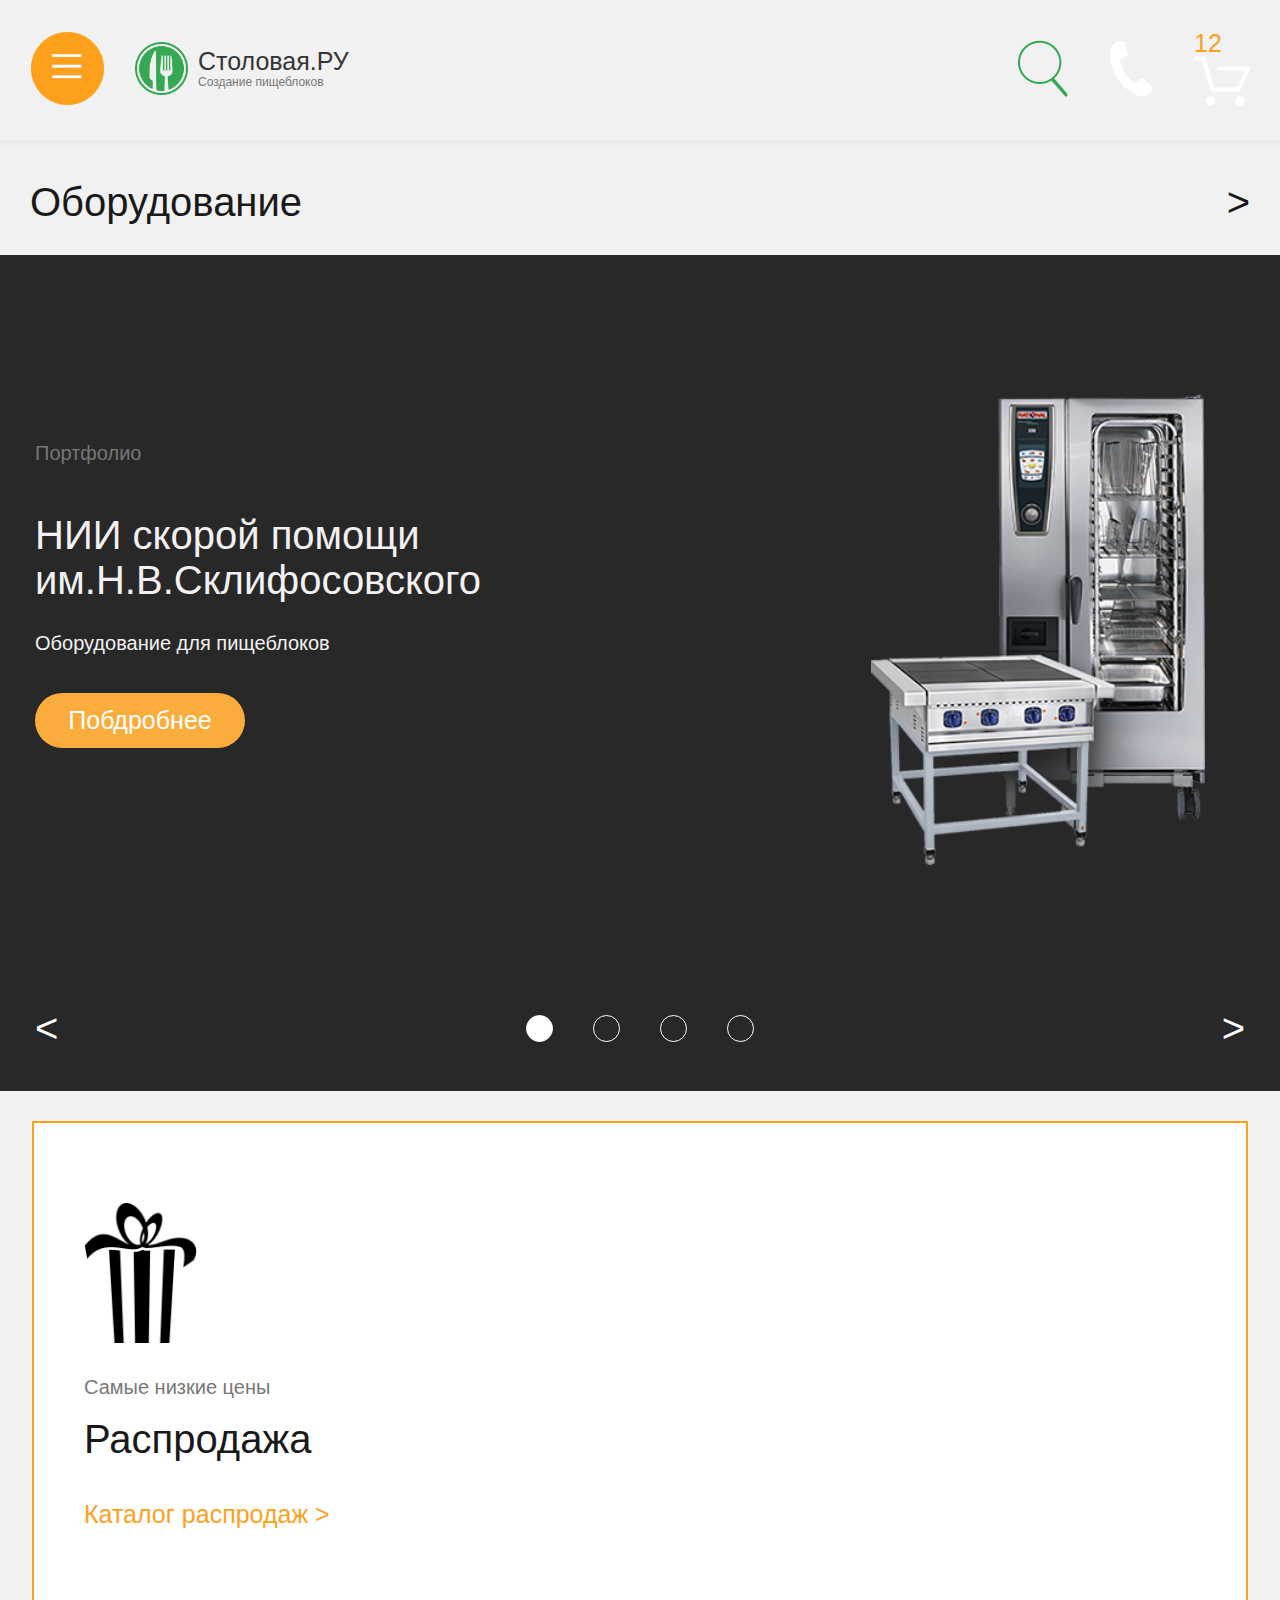
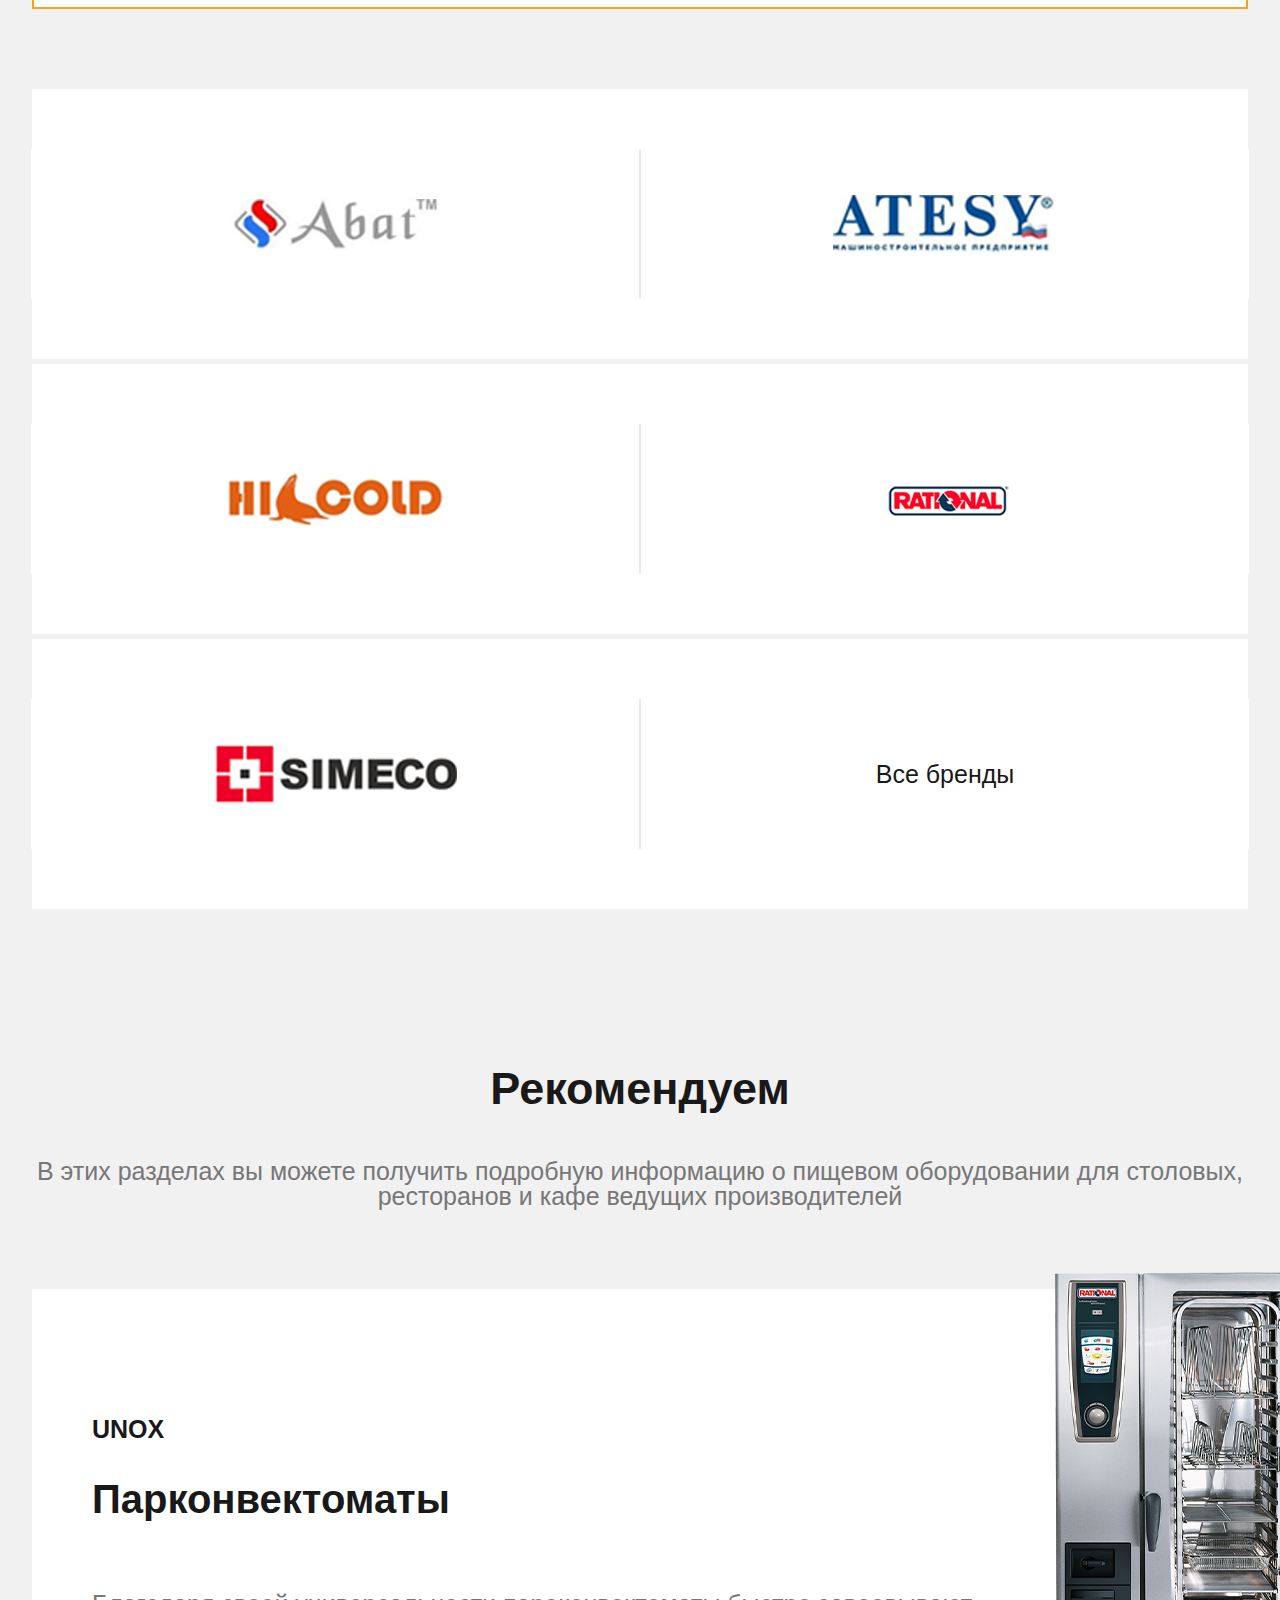
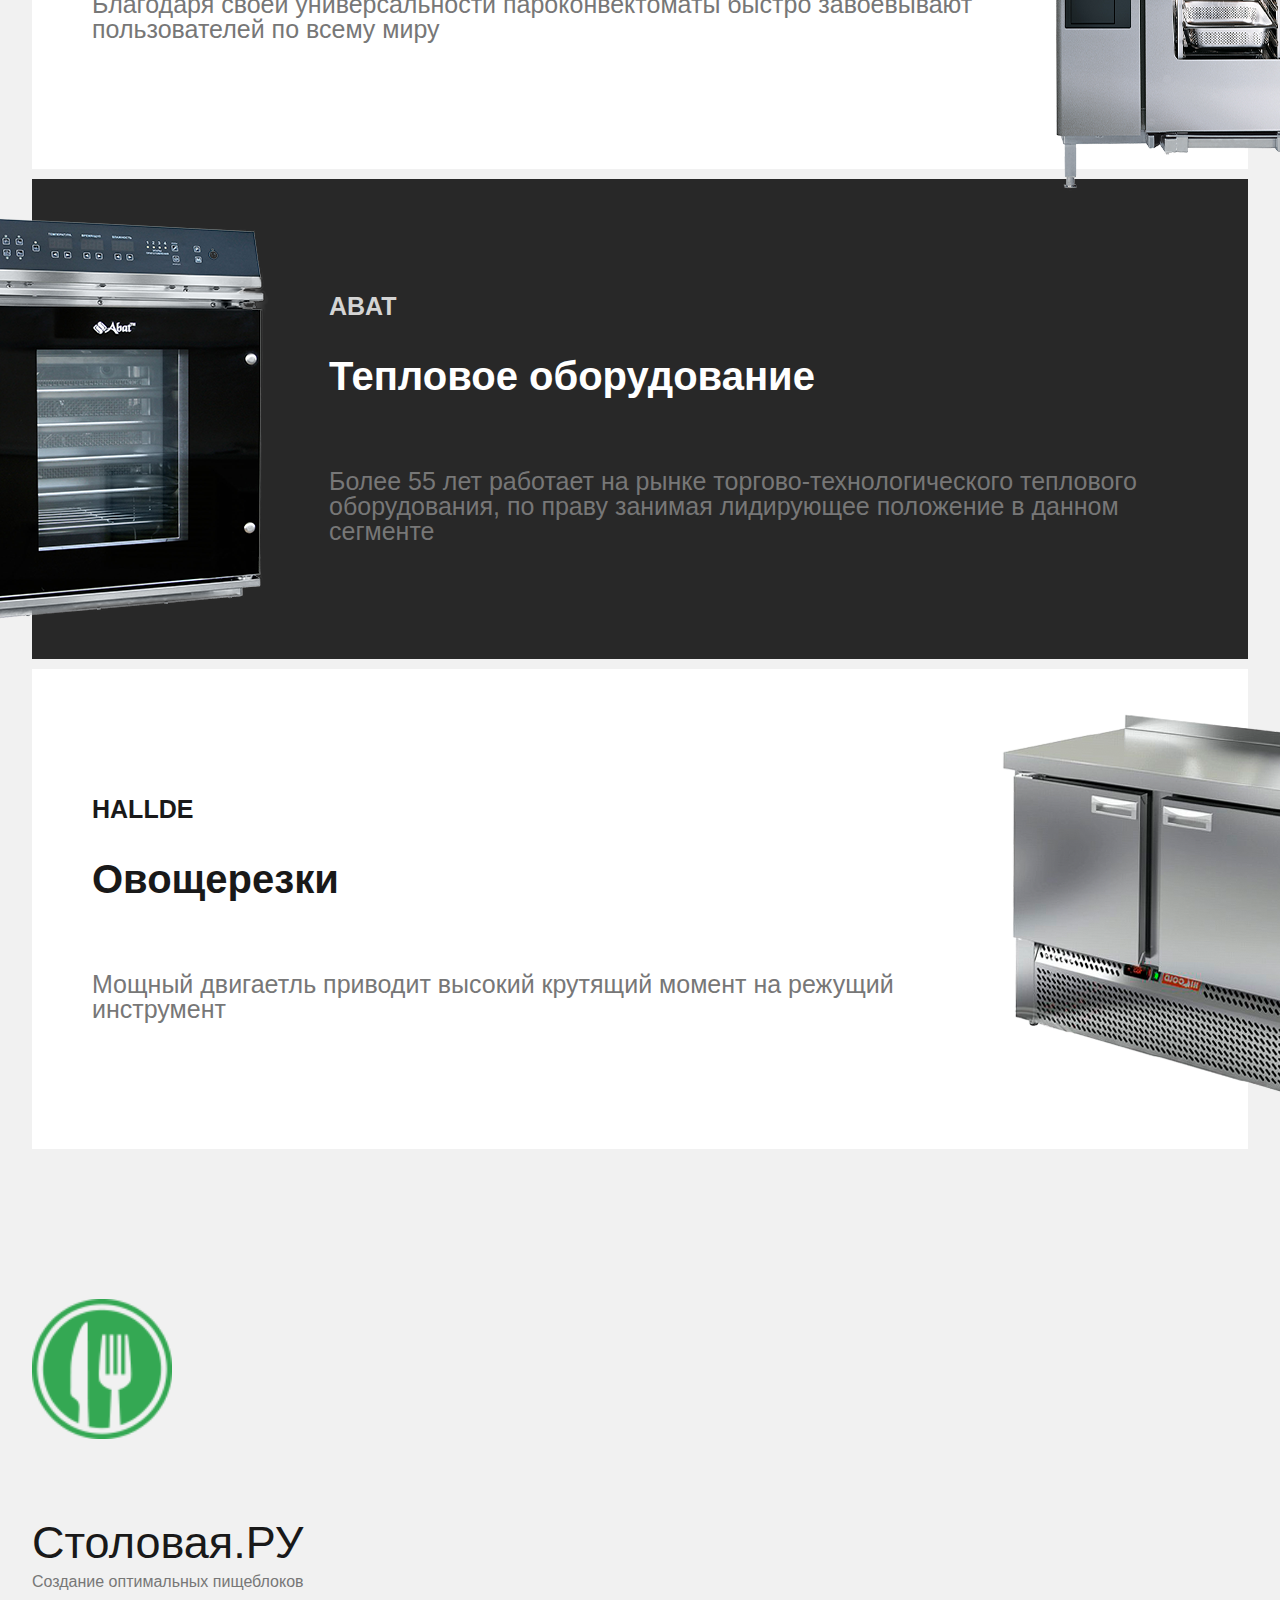
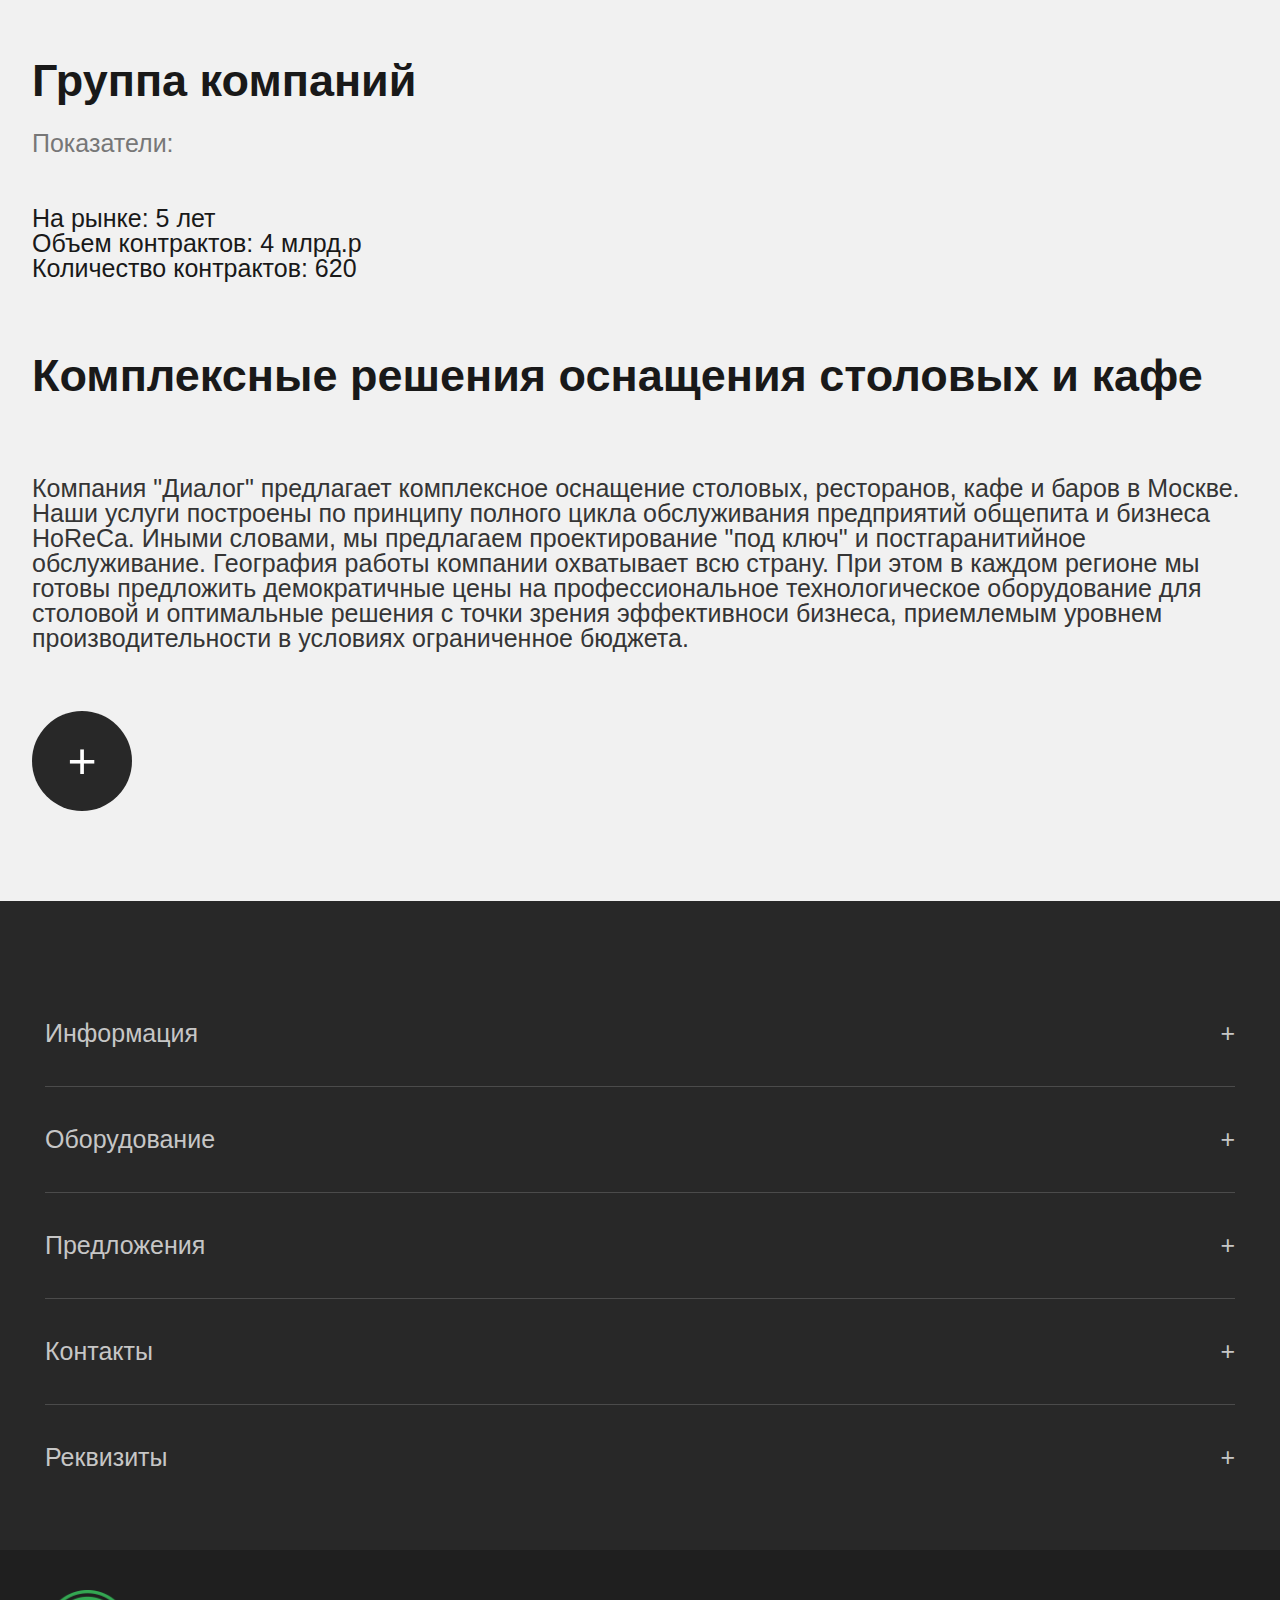
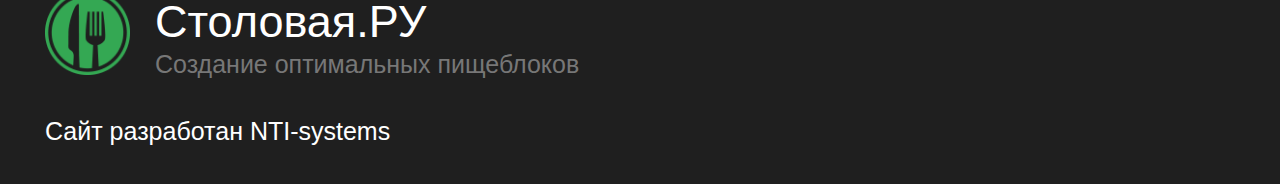
<file: index.html>
<!DOCTYPE html>
<html>
	<head>
		<meta http-equiv="Content-Type" content="text/html" charset="UTF-8" />
		<link rel="stylesheet" type="text/css" href="/style.css" />
		<script defer src="./scripts.js"></script>
		<title>testVorobyeva</title>
	</head>
	<body>
		<header>
			<menu class="top-menu">
				<div class="top-menu__main-info main-info">
					<ul class="main-info__drop-menu drop-menu">
						<li class="drop-menu__menu">
							<figure class="menu">
								<img src="/public/menu_lines.png" alt="" />
							</figure>
							<ul class="drop-menu__list">
								<li class="drop-menu__item">Информация</li>
								<li class="drop-menu__item">Оборудование</li>
								<li class="drop-menu__item">Предложения</li>
								<li class="drop-menu__item">Контакты</li>
								<li class="drop-menu__item">Реквизиты</li>
							</ul>
						</li>
					</ul>

					<div class="main-info__logo logo-linear">
						<figure class="logo-linear__icon">
							<img src="/public/logo.png" alt="" />
						</figure>
						<div class="logo-linear__information">
							<p>Столовая.РУ</p>
							<p>Создание пищеблоков</p>
						</div>
					</div>
				</div>
				<div class="empty"></div>
				<div class="fast-access">
					<form
						class="
							top-menu__search-form
							search-form
							searchForm_inactive
						"
					>
						<input
							class="search-form__input"
							type="text"
							name="search-form"
							placeholder="Что ищем?"
							value=""
						/>
						<input
							class="search-form__btn"
							type="image"
							src="/public/magnifire.png"
						/>
					</form>
					<figure class="fast-access__search">
						<img src="/public/magnifire.png" alt="" />
					</figure>
					<figure class="fast-access__phone">
						<img src="/public/phone.png" alt="" />
					</figure>
					<div class="fast-access__bin">
						<p>12</p>
						<img src="/public/bin.png" alt="" />
					</div>
				</div>
			</menu>

			<menu class="bottom-menu">
				<p>Оборудование</p>
				<span> ></span>
			</menu>
		</header>

		<div class="carousel">
			<div class="carousel__scroll">
				<div class="carousel__container">
					<div class="carousel__card">
						<div class="carousel__textblock">
							<p>Портфолио</p>
							<p class="carousel__cardname">
								НИИ скорой помощи им.Н.В.Склифосовского
							</p>
							<p>Оборудование для пищеблоков</p>
							<button class="carousel__btn">Побдробнее</button>
						</div>
						<figure class="carousel__img">
							<img src="/public/carousel.png" alt="" />
						</figure>
					</div>

					<div class="carousel__card">
						<div class="carousel__textblock">
							<p>Портфолио</p>
							<p class="carousel__cardname">
								Столовая Администрации по делам президента РФ
							</p>
							<p>Оборудование для пищеблоков</p>
							<button class="carousel__btn">Побдробнее</button>
						</div>
						<figure class="carousel__img">
							<img src="/public/carousel2.png" alt="" />
						</figure>
					</div>

					<div class="carousel__card">
						<div class="carousel__textblock">
							<p>Портфолио</p>
							<p class="carousel__cardname">
								Сеть ресторанов "Две палочки"
							</p>
							<p>Оборудование для пищеблоков</p>
							<button class="carousel__btn">Побдробнее</button>
						</div>
						<figure class="carousel__img">
							<img src="/public/carousel3.png" alt="" />
						</figure>
					</div>

					<div class="carousel__card">
						<div class="carousel__textblock">
							<p>Портфолио</p>
							<p class="carousel__cardname">
								МГТУ им. Н. Э. Баумана
							</p>
							<p>Оборудование для пищеблоков</p>
							<button class="carousel__btn">Побдробнее</button>
						</div>
						<figure class="carousel__img">
							<img src="/public/carousel4.png" alt="" />
						</figure>
					</div>
				</div>
			</div>

			<div class="switch">
				<span>&lt;</span>
				<div class="switch__container">
					<div class="switch__switcher switch__switcher_active"></div>
					<div class="switch__switcher"></div>
					<div class="switch__switcher"></div>
					<div class="switch__switcher"></div>
				</div>
				<span>></span>
			</div>
		</div>

		<main class="main-content">
			<div class="sales">
				<img class="sales__gift" src="/public/gift.png" alt="" />
				<p class="sales__paragraph">Самые низкие цены</p>
				<p class="sales__header">Распродажа</p>
				<a class="sales__link"> Каталог распродаж > </a>
			</div>

			<div class="main-content__logoRIP logoRIP">
				<div class="logoRIP__abat">
					<div>
						<figure>
							<img src="/public/logo_abat.png" alt="abat" />
						</figure>
					</div>
				</div>
				<div class="logoRIP__atesy">
					<div>
						<figure>
							<img src="/public/logo_atesy.png" alt="atesy" />
						</figure>
					</div>
				</div>
				<div class="logoRIP__hicold">
					<div>
						<figure>
							<img src="/public/logo_hicold.png" alt="hicold" />
						</figure>
					</div>
				</div>
				<div class="logoRIP__rational">
					<div>
						<figure>
							<img
								src="/public/logo_rational.png"
								alt="rational"
							/>
						</figure>
					</div>
				</div>
				<div class="logoRIP__simeco">
					<div>
						<figure>
							<img src="/public/logo_simeco.png" alt="simeco" />
						</figure>
					</div>
				</div>

				<div class="logoRIP__alllogos">
					<div>
						<p>Все бренды</p>
					</div>
				</div>
			</div>

			<div class="recomendations">
				<h2>Рекомендуем</h2>
				<p>
					В этих разделах вы можете получить подробную информацию о
					пищевом оборудовании для столовых, ресторанов и кафе ведущих
					производителей
				</p>
			</div>

			<div class="main-content__catalog catalog">
				<div class="catalog__unox card">
					<div class="card__unox">
						<h4>UNOX</h4>
						<h3>Парконвектоматы</h3>
						<p>
							Благодаря своей универсальности пароконвектоматы
							быстро завоевывают пользователей по всему миру
						</p>
					</div>
					<img
						class="catalog__imgU"
						src="/public/unox.png"
						alt="Unox"
					/>
				</div>

				<div class="catalog__abat card">
					<img
						class="catalog__imgA"
						src="/public/abat.png"
						alt="Abat"
					/>
					<div class="card__abat">
						<h4>ABAT</h4>
						<h3>Тепловое оборудование</h3>
						<p>
							Более 55 лет работает на рынке
							торгово-технологического теплового оборудования, по
							праву занимая лидирующее положение в данном сегменте
						</p>
					</div>
				</div>

				<div class="catalog__hallde card">
					<div class="card__hallde">
						<h4>HALLDE</h4>
						<h3>Овощерезки</h3>
						<p>
							Мощный двигаетль приводит высокий крутящий момент на
							режущий инструмент
						</p>
					</div>
					<img
						class="catalog__imgH"
						src="/public/hallde.png"
						alt="Hallde"
					/>
				</div>
			</div>

			<div class="main-content__information information">
				<div class="information__logo logo-column">
					<img
						class="logo-column__icon"
						src="/public/logo.png"
						alt=""
					/>
					<div class="logo-column__information">
						<p>Столовая.РУ</p>
						<p>Создание оптимальных пищеблоков</p>
					</div>
				</div>

				<div class="information__indicators">
					<div class="information__header-block">
						<h3>Группа компаний</h3>
						<p class="information__ind">Показатели:</p>
					</div>

					<p>На рынке: 5 лет</p>
					<p>Объем контрактов: 4 млрд.р</p>
					<p>Количество контрактов: 620</p>
				</div>
			</div>

			<div class="solutions">
				<h2>Комплексные решения оснащения столовых и кафе</h2>
				<p>
					Компания "Диалог" предлагает комплексное оснащение столовых,
					ресторанов, кафе и баров в Москве. Наши услуги построены по
					принципу полного цикла обслуживания предприятий общепита и
					бизнеса HoReCa. Иными словами, мы предлагаем проектирование
					"под ключ" и постгаранитийное обслуживание. География работы
					компании охватывает всю страну. При этом в каждом регионе мы
					готовы предложить демократичные цены на профессиональное
					технологическое оборудование для столовой и оптимальные
					решения с точки зрения эффективноси бизнеса, приемлемым
					уровнем производительности в условиях ограниченное бюджета.
				</p>
			</div>
			<button class="add">+</button>
		</main>

		<nav class="nav">
			<ul class="nav__list">
				<li>
					<span>Информация</span>
					<span>+</span>
				</li>
				<li>
					<span>Оборудование</span>
					<span>+</span>
				</li>
				<li>
					<span>Предложения</span>
					<span>+</span>
				</li>
				<li>
					<span>Контакты</span>
					<span>+</span>
				</li>
				<li>
					<span>Реквизиты</span>
					<span>+</span>
				</li>
			</ul>
		</nav>
		<footer class="footer">
			<div class="footer__logo logo-linear">
				<figure class="logo-linear__icon">
					<img src="/public/logo.png" alt="" />
				</figure>
				<div class="logo-linear__information">
					<p>Столовая.РУ</p>
					<p>Создание оптимальных пищеблоков</p>
				</div>
			</div>
			<p class="footer__source">Сайт разработан NTI-systems</p>
		</footer>
	</body>
</html>
</file>
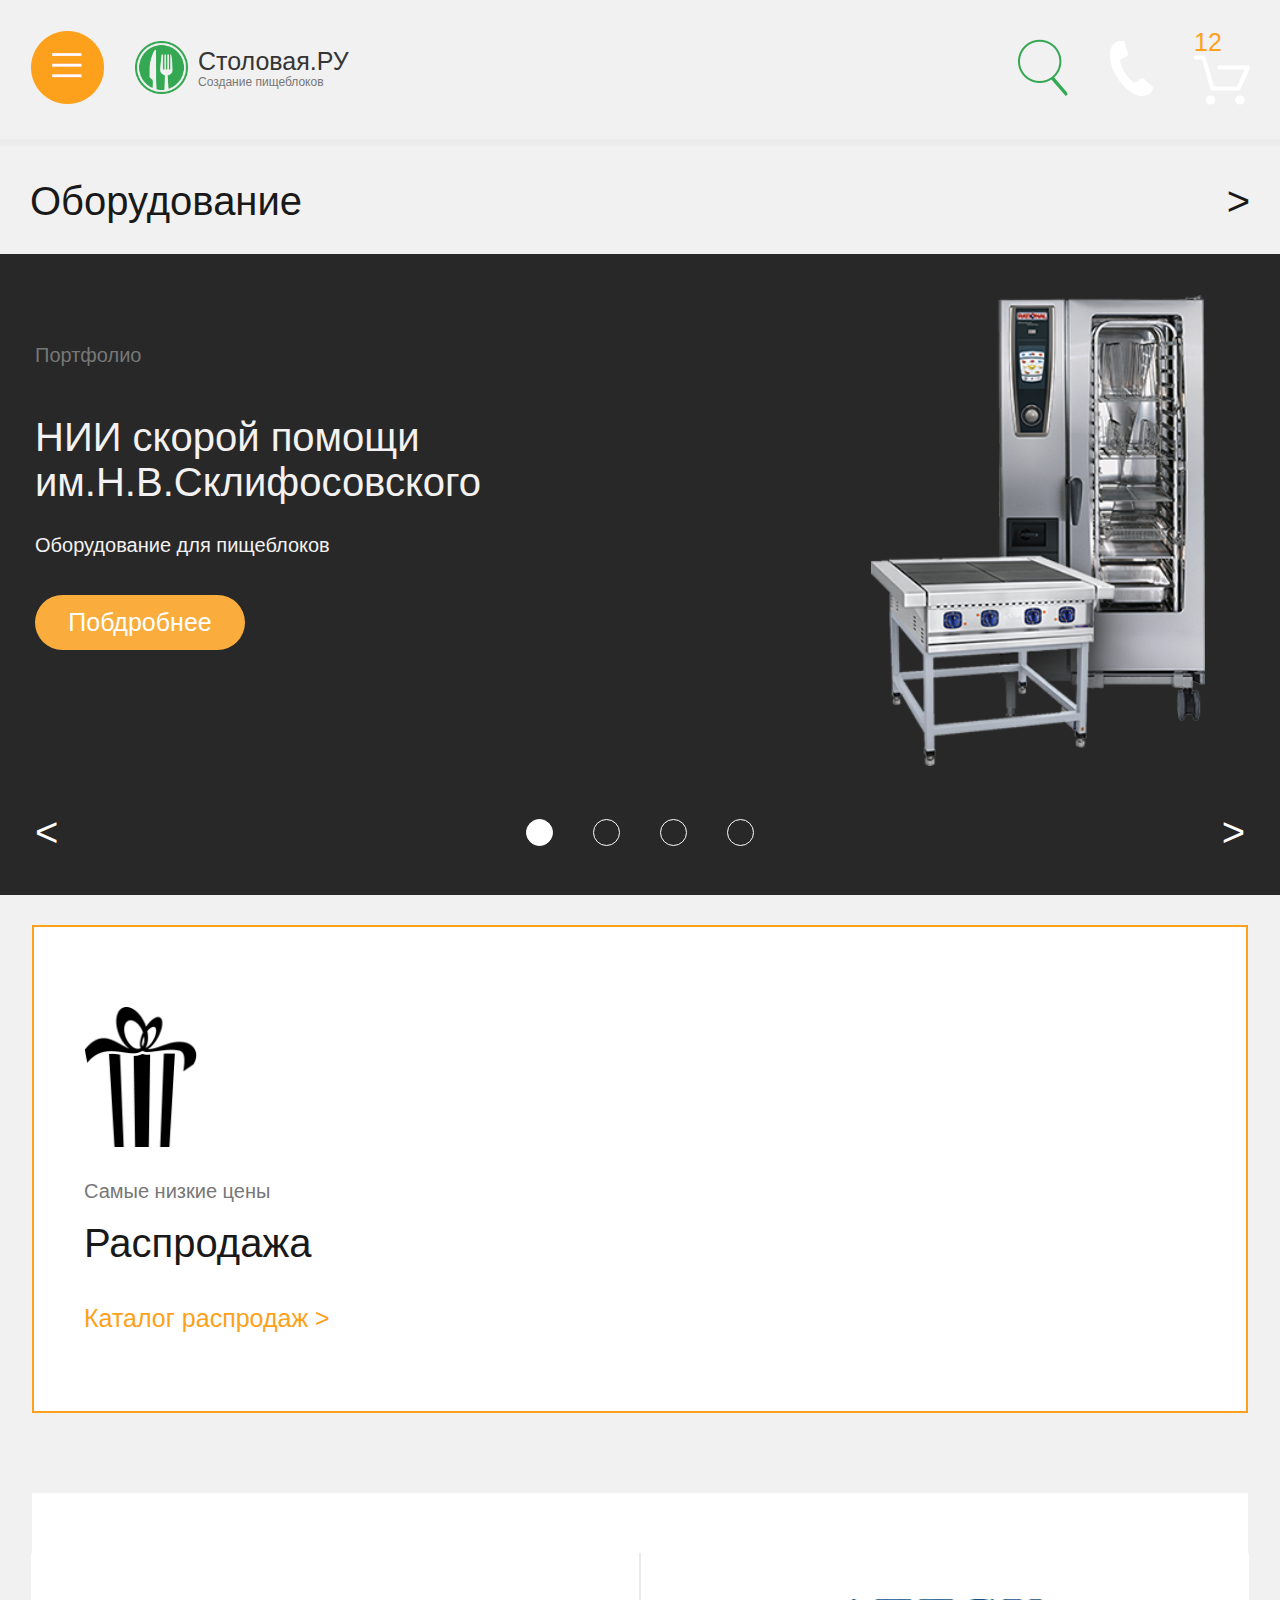
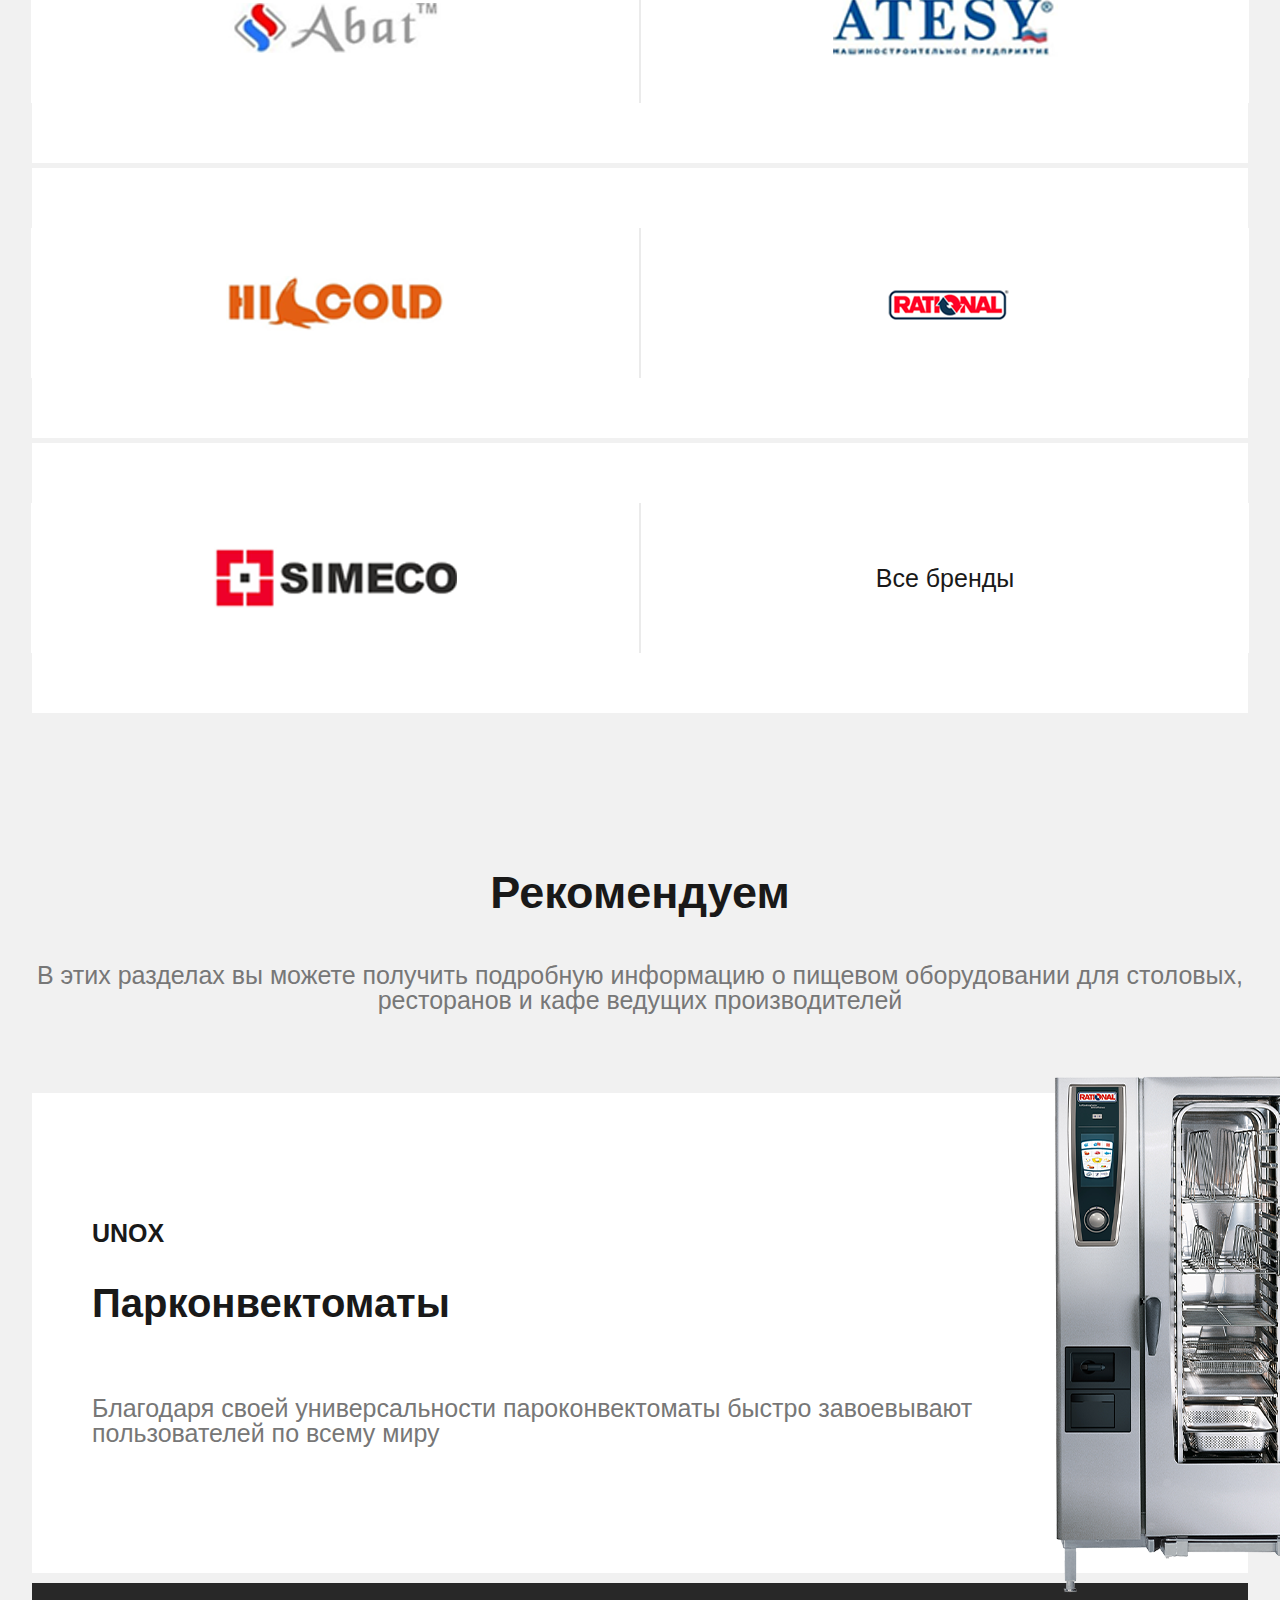
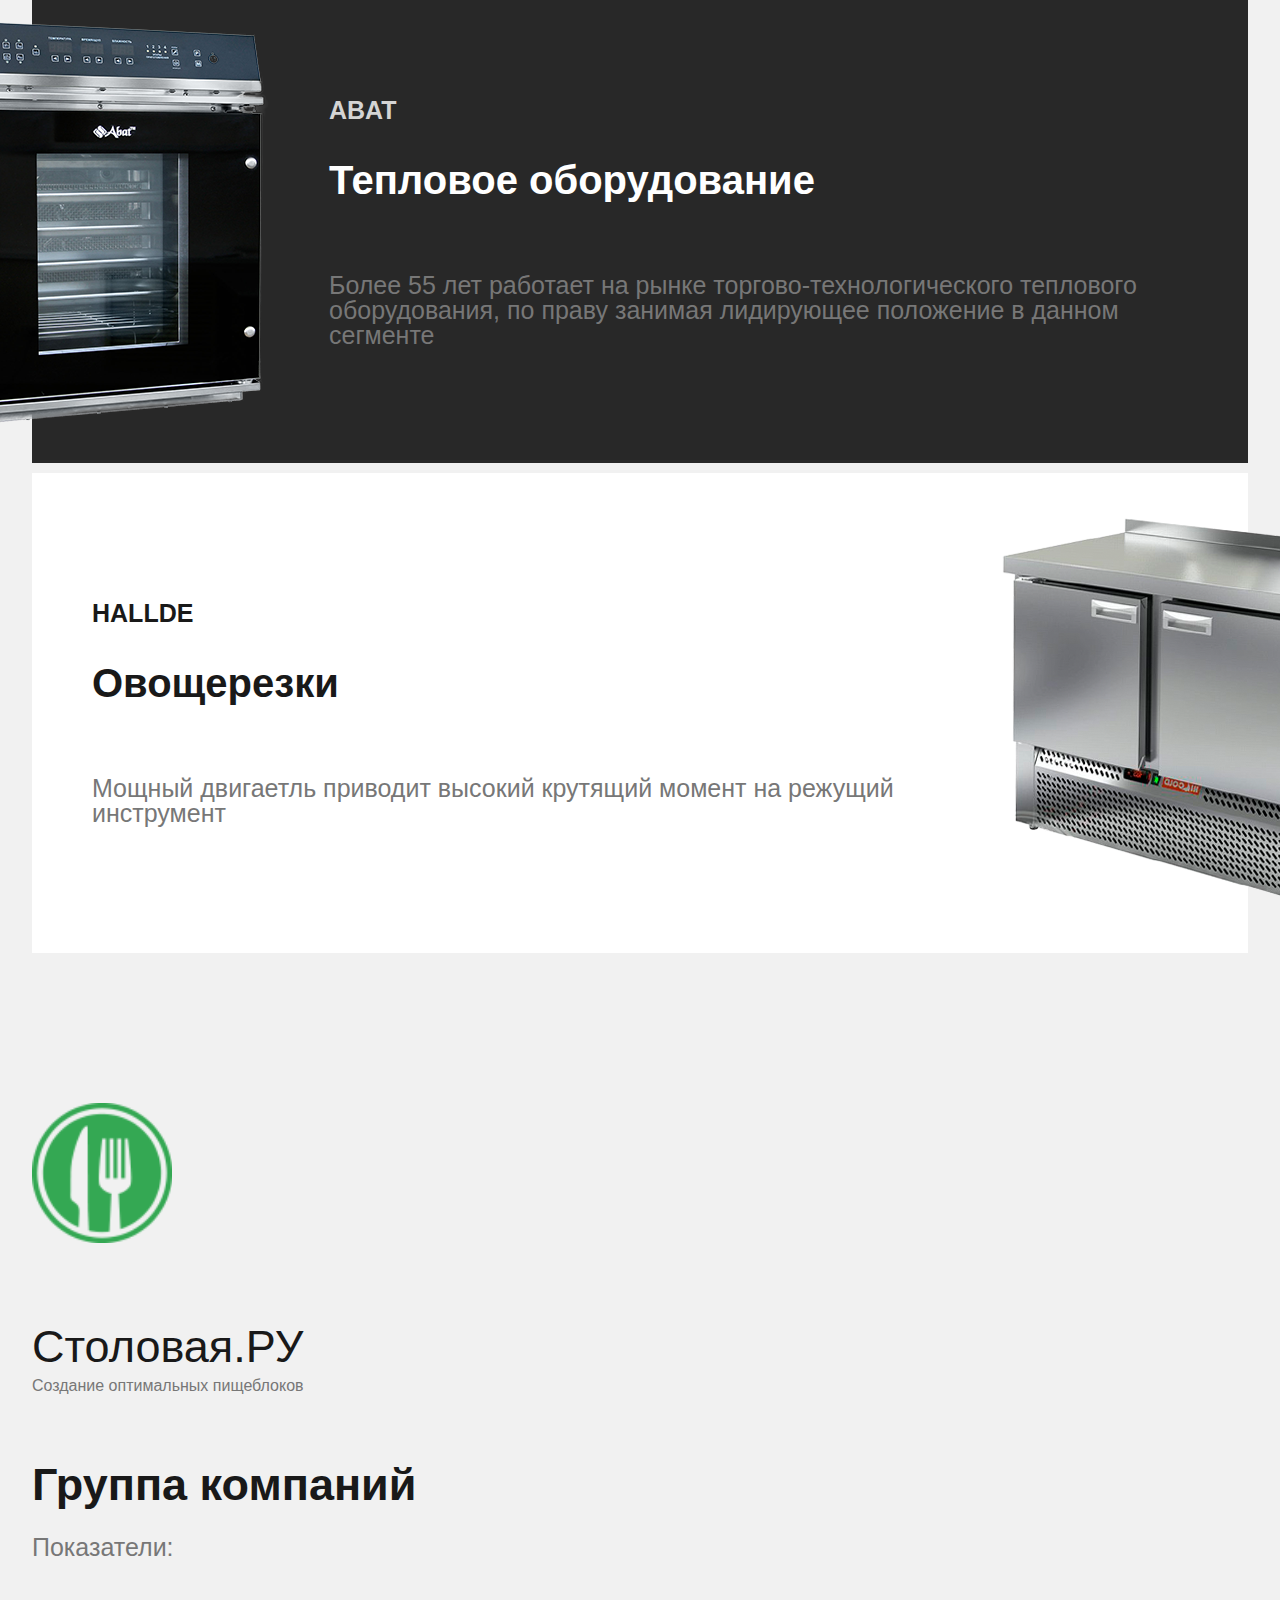
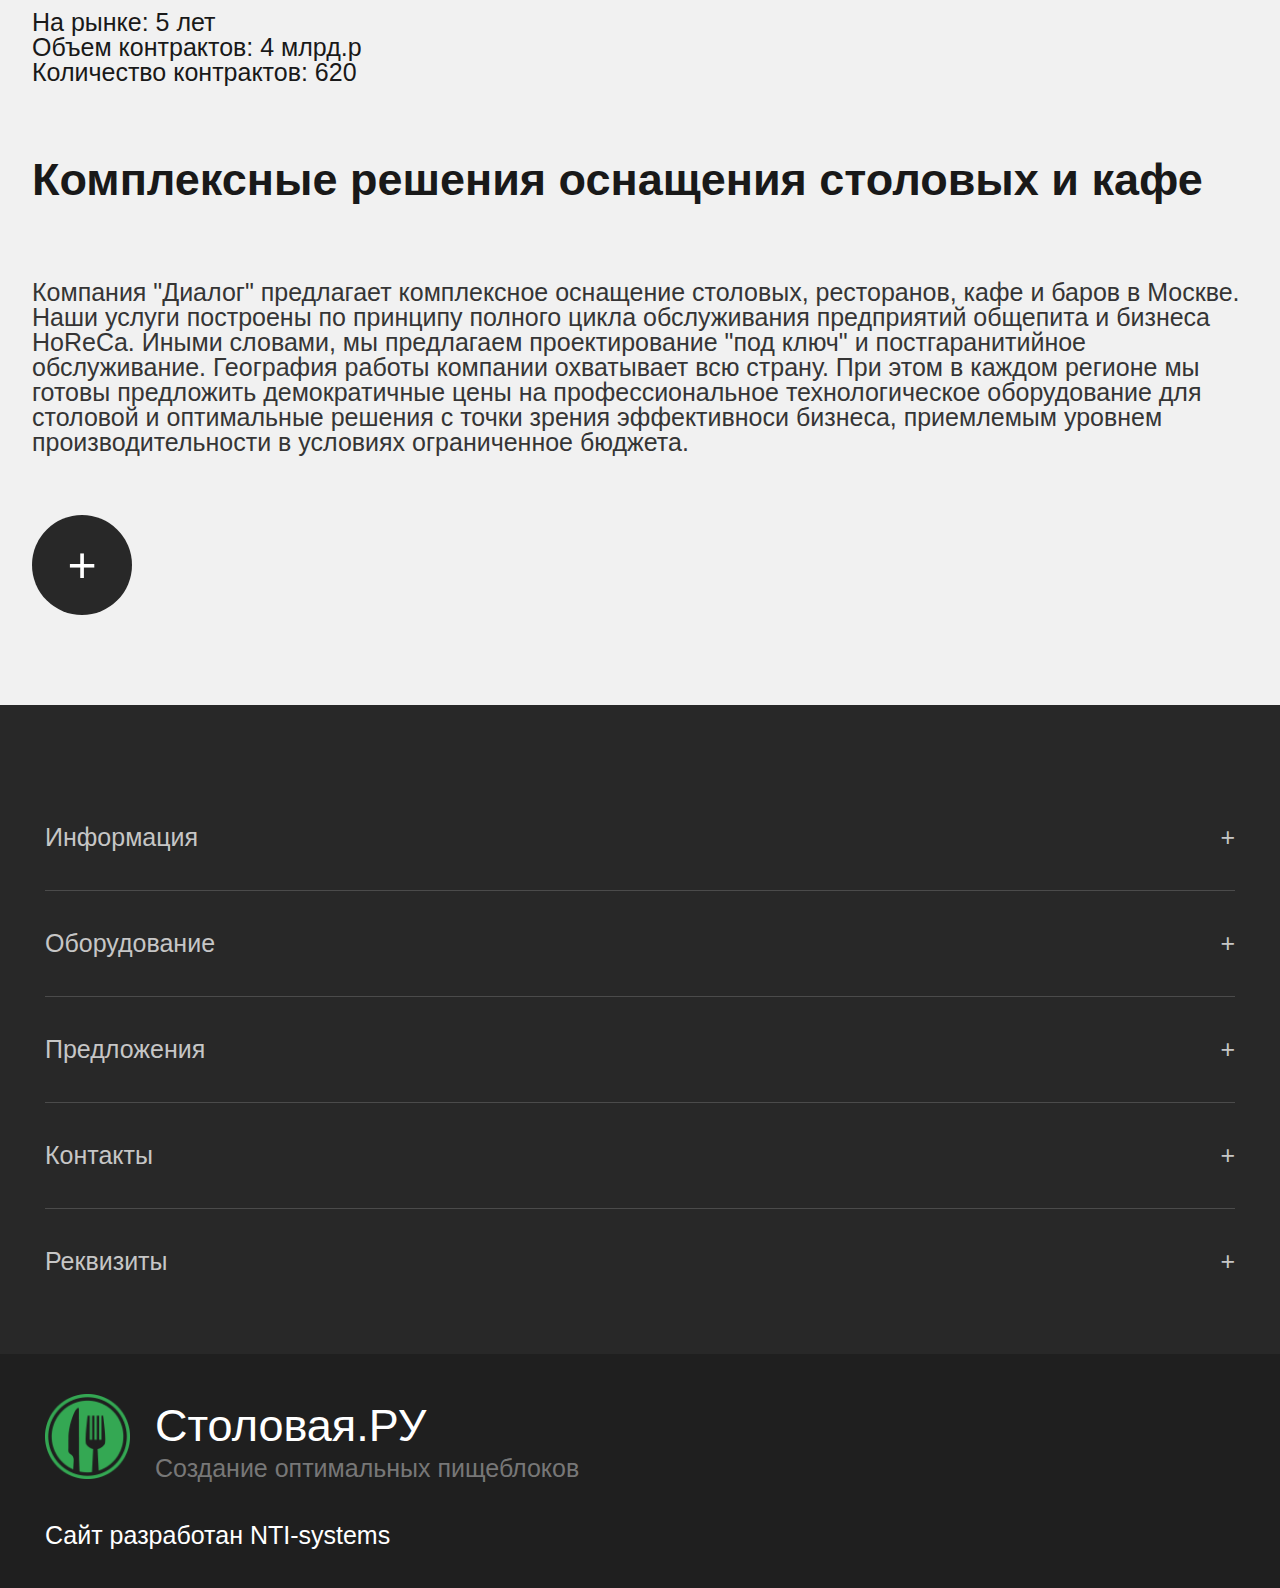
<file: src/index.html>
<!DOCTYPE html>
<html>
	<head>
		<meta http-equiv="Content-Type" content="text/html" charset="UTF-8" />
		<link rel="stylesheet" type="text/css" href="./style.css" />
		<script defer src="./scripts.js"></script>
		<title>testVorobyeva</title>
	</head>
	<body>
		<header>
			<menu class="top-menu">
				<div class="main-info">
					<figure class="menu">
						<img src="../public/menu_lines.png" alt="" />
					</figure>

					<div class="main-info__logo logo-linear">
						<figure class="logo-linear__icon">
							<img src="../public/logo.png" alt="" />
						</figure>
						<div class="logo-linear__information">
							<p>Столовая.РУ</p>
							<p>Создание пищеблоков</p>
						</div>
					</div>
				</div>

				<div class="fast-access">
					<figure class="fast-access__search">
						<img src="../public/magnifire.png" alt="" />
					</figure>
					<figure class="fast-access__phone">
						<img src="../public/phone.png" alt="" />
					</figure>
					<div class="fast-access__bin">
						<p>12</p>
						<img src="../public/bin.png" alt="" />
					</div>
				</div>
			</menu>

			<menu class="bottom-menu">
				<p>Оборудование</p>
				<span> ></span>
			</menu>
		</header>

		<div class="carousel">
			<div class="carousel__scroll">
				<div class="carousel__container">
					<div class="carousel__card">
						<div class="carousel__textblock">
							<p>Портфолио</p>
							<p class="carousel__cardname">
								НИИ скорой помощи им.Н.В.Склифосовского
							</p>
							<p>Оборудование для пищеблоков</p>
							<button class="carousel__btn">Побдробнее</button>
						</div>
						<figure class="carousel__img">
							<img src="../public/carousel.png" alt="" />
						</figure>
					</div>

					<div class="carousel__card">
						<div class="carousel__textblock">
							<p>Портфолио</p>
							<p class="carousel__cardname">
								НИИ скорой помощи им.Н.В.Склифосовского
							</p>
							<p>Оборудование для пищеблоков</p>
							<button class="carousel__btn">Побдробнее</button>
						</div>
						<figure class="carousel__img">
							<img src="../public/carousel.png" alt="" />
						</figure>
					</div>

					<div class="carousel__card">
						<div class="carousel__textblock">
							<p>Портфолио</p>
							<p class="carousel__cardname">
								НИИ скорой помощи им.Н.В.Склифосовского
							</p>
							<p>Оборудование для пищеблоков</p>
							<button class="carousel__btn">Побдробнее</button>
						</div>
						<figure class="carousel__img">
							<img src="../public/carousel.png" alt="" />
						</figure>
					</div>

					<div class="carousel__card">
						<div class="carousel__textblock">
							<p>Портфолио</p>
							<p class="carousel__cardname">
								НИИ скорой помощи им.Н.В.Склифосовского
							</p>
							<p>Оборудование для пищеблоков</p>
							<button class="carousel__btn">Побдробнее</button>
						</div>
						<figure class="carousel__img">
							<img src="../public/carousel.png" alt="" />
						</figure>
					</div>
				</div>
			</div>

			<div class="switch">
				<span>&lt;</span>
				<div class="switch__container">
					<div class="switch__switcher switch__switcher_active"></div>
					<div class="switch__switcher"></div>
					<div class="switch__switcher"></div>
					<div class="switch__switcher"></div>
				</div>
				<span>></span>
			</div>
		</div>

		<main class="main-content">
			<div class="sales">
				<img class="sales__gift" src="../public/gift.png" alt="" />
				<p class="sales__paragraph">Самые низкие цены</p>
				<p class="sales__header">Распродажа</p>
				<a class="sales__link"> Каталог распродаж > </a>
			</div>

			<div class="main-content__logoRIP logoRIP">
				<div class="logoRIP__abat">
					<div>
						<figure>
							<img src="../public/logo_abat.png" alt="abat" />
						</figure>
					</div>
				</div>
				<div class="logoRIP__atesy">
					<div>
						<figure>
							<img src="../public/logo_atesy.png" alt="atesy" />
						</figure>
					</div>
				</div>
				<div class="logoRIP__hicold">
					<div>
						<figure>
							<img src="../public/logo_hicold.png" alt="hicold" />
						</figure>
					</div>
				</div>
				<div class="logoRIP__rational">
					<div>
						<figure>
							<img
								src="../public/logo_rational.png"
								alt="rational"
							/>
						</figure>
					</div>
				</div>
				<div class="logoRIP__simeco">
					<div>
						<figure>
							<img src="../public/logo_simeco.png" alt="simeco" />
						</figure>
					</div>
				</div>

				<div class="logoRIP__alllogos">
					<div>
						<p>Все бренды</p>
					</div>
				</div>
			</div>

			<div class="recomendations">
				<h2>Рекомендуем</h2>
				<p>
					В этих разделах вы можете получить подробную информацию о
					пищевом оборудовании для столовых, ресторанов и кафе ведущих
					производителей
				</p>
			</div>

			<div class="main-content__catalog catalog">
				<div class="catalog__unox card">
					<div class="card__unox">
						<h4>UNOX</h4>
						<h3>Парконвектоматы</h3>
						<p>
							Благодаря своей универсальности пароконвектоматы
							быстро завоевывают пользователей по всему миру
						</p>
					</div>
					<img
						class="catalog__imgU"
						src="../public/unox.png"
						alt="Unox"
					/>
				</div>

				<div class="catalog__abat card">
					<img
						class="catalog__imgA"
						src="../public/abat.png"
						alt="Abat"
					/>
					<div class="card__abat">
						<h4>ABAT</h4>
						<h3>Тепловое оборудование</h3>
						<p>
							Более 55 лет работает на рынке
							торгово-технологического теплового оборудования, по
							праву занимая лидирующее положение в данном сегменте
						</p>
					</div>
				</div>

				<div class="catalog__hallde card">
					<div class="card__hallde">
						<h4>HALLDE</h4>
						<h3>Овощерезки</h3>
						<p>
							Мощный двигаетль приводит высокий крутящий момент на
							режущий инструмент
						</p>
					</div>
					<img
						class="catalog__imgH"
						src="../public/hallde.png"
						alt="Hallde"
					/>
				</div>
			</div>

			<div class="main-content__information information">
				<div class="information__logo logo-column">
					<img
						class="logo-column__icon"
						src="../public/logo.png"
						alt=""
					/>
					<div class="logo-column__information">
						<p>Столовая.РУ</p>
						<p>Создание оптимальных пищеблоков</p>
					</div>
				</div>

				<div class="information__indicators">
					<div class="information__header-block">
						<h3>Группа компаний</h3>
						<p class="information__ind">Показатели:</p>
					</div>

					<p>На рынке: 5 лет</p>
					<p>Объем контрактов: 4 млрд.р</p>
					<p>Количество контрактов: 620</p>
				</div>
			</div>

			<div class="solutions">
				<h2>Комплексные решения оснащения столовых и кафе</h2>
				<p>
					Компания "Диалог" предлагает комплексное оснащение столовых,
					ресторанов, кафе и баров в Москве. Наши услуги построены по
					принципу полного цикла обслуживания предприятий общепита и
					бизнеса HoReCa. Иными словами, мы предлагаем проектирование
					"под ключ" и постгаранитийное обслуживание. География работы
					компании охватывает всю страну. При этом в каждом регионе мы
					готовы предложить демократичные цены на профессиональное
					технологическое оборудование для столовой и оптимальные
					решения с точки зрения эффективноси бизнеса, приемлемым
					уровнем производительности в условиях ограниченное бюджета.
				</p>
			</div>
			<button class="add">+</button>
		</main>

		<nav class="nav">
			<ul class="nav__list">
				<li>
					<span>Информация</span>
					<span>+</span>
				</li>
				<li>
					<span>Оборудование</span>
					<span>+</span>
				</li>
				<li>
					<span>Предложения</span>
					<span>+</span>
				</li>
				<li>
					<span>Контакты</span>
					<span>+</span>
				</li>
				<li>
					<span>Реквизиты</span>
					<span>+</span>
				</li>
			</ul>
		</nav>
		<footer class="footer">
			<div class="footer__logo logo-linear">
				<figure class="logo-linear__icon">
					<img src="../public/logo.png" alt="" />
				</figure>
				<div class="logo-linear__information">
					<p>Столовая.РУ</p>
					<p>Создание оптимальных пищеблоков</p>
				</div>
			</div>
			<p class="footer__source">Сайт разработан NTI-systems</p>
		</footer>
	</body>
</html>
</file>
<file: style.css>
* {
	margin: 0px;
	padding: 0px;
}

html,
body {
	height: 100%;
	max-width: 100%;
	font-family: "Gilroy-Medium", sans-serif;
}
.body {
	display: flex;
	flex-direction: column;
}
button {
	border: none;
}
a {
	text-decoration: none;
}
figure img {
	width: 100%;
	max-height: 100%;
}

.logo-linear,
.switch__container,
.carousel__container {
	display: flex;
	flex-direction: row;
	justify-content: flex-start;
	align-items: center;
}
.top-menu,
.bottom-menu,
.main-info,
.fast-access,
.switch,
.card,
.logoRIP,
.carousel__card,
.nav__list li {
	display: flex;
	flex-direction: row;
	justify-content: space-between;
	align-items: center;
}
.logoRIP div,
.logoRIP figure,
.page404,
.back {
	display: flex;
	flex-direction: column;
	justify-content: center;
	align-items: center;
}
.main404 {
	display: flex;
	flex-direction: column;
	justify-content: space-around;
	align-items: center;
}

/* hover */
.menu:hover,
.drop-menu__list li:hover,
.bottom-menu:hover,
.fast-access__search:hover,
.fast-access__phone:hover,
.fast-access__bin:hover,
.carousel__btn:hover,
.switch span:hover,
.switch__switcher:hover,
.sales__link:hover,
.logoRIP__alllogos:hover,
.add:hover,
.nav__list li:hover,
.backBtn:hover {
	cursor: pointer;
	opacity: 0.7;
}

/* color */
.drop-menu__list li,
.top-menu,
.bottom-menu,
main {
	background-color: #f1f1f1;
}
.switch__switcher_active,
.logoRIP div,
.sales,
.card {
	background-color: #ffffff;
}

.carousel,
.catalog__abat,
.add,
.nav {
	background-color: #282828;
}
.carousel__btn {
	background-color: #faad3d;
}

.footer {
	background-color: #1f1f1f;
}

html {
	color: #191919;
}
.fast-access__bin {
	color: #fda11c;
}

.solutions p,
.logo-linear__information p:first-of-type {
	color: #353535;
}
.carousel__btn,
.switch span,
.catalog__abat h3,
.add,
.footer,
.footer__logo p:first-of-type,
.backBtn {
	color: #ffffff;
}
.carousel__textblock p {
	color: #f3f1f1;
}

.catalog__abat h4 {
	color: #d4d4d4;
}
.drop-menu__list li,
.logo-linear__information p:last-of-type,
.carousel__textblock p:first-of-type,
.sales__paragraph,
.recomendations p,
.card p,
.logo-column__information p:last-of-type,
.information__ind {
	color: #777777;
}
.nav {
	color: #c6c6c6;
}
/* menu */
.top-menu {
	border-bottom: 1px solid #ebebeb;
	box-shadow: 0 0 10px 10px #ebebeb;
	margin-bottom: 9px;
}

.menu {
	margin-right: 30px;
}
.drop-menu__list {
	position: absolute;
	display: none;
}
.drop-menu__menu:hover .drop-menu__list {
	display: initial;
	background-color: #faad3d;
	z-index: 3;
}
.menu {
	width: 75px;
}
.main-info__logo figure {
	width: 53px;
	margin-right: 10px;
}
.fast-access__search {
	width: 53px;
}
.fast-access__phone {
	width: 45px;
	margin: 0px 40px;
}
.fast-access__bin img {
	width: 56px;
}
.empty {
	width: 100%;
	height: 100%;
}
.searchForm_inactive {
	display: none;
}

.search-form {
	position: absolute;
	z-index: 2;
}
.search-form__input {
	outline: none;
	height: 100%;
	width: 100%;
	padding: 10px;
}
.search-form__btn {
	position: absolute;
	top: 5px;
	right: 0;
	height: 90%;
}
.bottom-menu {
	align-self: flex-end;
}
.main-content {
	overflow-x: hidden;
}
/* carousel */
.carousel__scroll {
	overflow-x: scroll;
	scroll-behavior: smooth;
}
.carousel__scroll::-webkit-scrollbar {
	width: 0px;
}
.carousel__container {
	margin: 0px 0px 40px 0px;
}
.carousel__card {
	border-right: 3px solid #c6c6c6;
}
.carousel__card:last-of-type {
	border-right: none;
	padding-right: 0px;
}
.carousel__cardname {
	margin: 50px 0px 30px 0px;
}
.carousel__btn {
	border-radius: 30px;
	width: 210px;
	padding: 15px 30px;
	margin: 40px 0px 70px 0px;
}

.carousel__img {
	width: 40%;
}
.carousel__img img {
	object-fit: contain;
}
.switch__switcher {
	border-radius: 100%;
	border: 1px solid #ffffff;
}
.switch__switcher:not(:first-of-type),
.switch__switcher:not(:last-of-type) {
	margin: 0px 20px;
}

/* main */

.sales {
	border: 2px solid #fda11c;
}
.sales__gift {
	height: 140px;
	margin: 0px 0px 30px 0px;
}
.sales__header {
	margin: 20px 0px 40px 0px;
}
.sales__link {
	color: #fda11c;
}

.logoRIP {
	flex-wrap: wrap;
}
.logoRIP > div {
	width: 50%;
	height: 170px;
}
.logoRIP > div > div {
	width: 100%;
	height: 150px;
}
.logoRIP > div:nth-child(2n + 1) > div {
	/* box-shadow: 0 0 5px -5px #ebebeb; */
	border-right: 2px solid #ebebeb;
}
.logoRIP > div:nth-child(2n + 2) > div {
	border-left: 2px solid #ebebeb;
}
.logoRIP figure {
	margin: 20px;
}
.logoRIP__hicold,
.logoRIP__rational {
	margin: 5px 0px;
}
.recomendations {
	text-align: center;
}
.recomendations h2 {
	margin-bottom: 40px;
}
.card {
	height: 480px;
}
.logo-column__icon {
	height: 140px;
}
.add {
	width: 100px;
	height: 100px;
	border-radius: 100%;
	font-size: 50px;
}
/* footer */
.nav li:not(li:last-of-type) {
	border-bottom: 1px solid #4b4b4b;
}
li {
	list-style-type: none;
}
.logo-linear__icon {
	width: 85px;
	margin-right: 25px;
}
.footer__source {
	margin-top: 40px;
}
/* 404 */
.main404 {
	flex: 1 0 auto;
}

.num,
.gif {
	width: 50%;
}
.gif {
	margin: 20px 0px 80px 0px;
}
.back {
	text-align: center;
	width: 400px;
	height: 60px;
	background-color: #737e92;
	border-radius: 20px;
}
.backBtn {
	font-size: 20px;
	background-color: #737e92;
	flex-shrink: 0;
}

@media screen and (min-width: 300px) and (max-width: 719px) {
	.bottom-menu,
	.main-content {
		padding: 15px 30px;
	}
	.top-menu {
		padding: 10px 30px;
	}
	.menu {
		width: 35px;
	}
	.drop-menu__list {
		width: 80%;
	}
	.drop-menu__list li {
		padding: 20px;
	}
	.main-info__logo figure {
		width: 35px;
	}
	.fast-access__search,
	.fast-access__phone {
		width: 25px;
	}
	.fast-access__phone {
		margin: 0px 20px;
	}

	.fast-access__bin img {
		width: 35px;
	}
	.empty {
		padding: 20px;
	}
	.search-form {
		height: 30px;
		left: 0px;
		top: 90px;
		right: 25px;
	}
	.carousel {
		padding: 35px 30px;
	}
	.carousel__card {
		padding: 0px 30px;
		/* padding: 0px; */
	}
	.carousel__card:first-of-type {
		padding: 0px 30px 0px 0px;
	}
	.carousel__container div:first-of-type {
		width: calc(100vw - 60px);
	}

	.switch__switcher {
		width: 15px;
		height: 15px;
	}
	.sales {
		padding: 35px 30px;
	}
	.main-content__logoRIP {
		margin: 30px 0px;
	}
	.main-content__catalog {
		margin: 30px 0px;
	}
	.catalog__abat {
		margin: 10px 0px;
	}
	.card {
		height: 340px;
	}
	.card__hallde,
	.card__unox {
		margin: 0px 20px 0px 30px;
	}
	.card__abat {
		margin: 0px 30px;
	}
	.card h3 {
		margin: 20px 0px 30px 0px;
	}

	.catalog__imgU {
		height: 280px;
		margin-right: -30px;
	}
	.catalog__imgH {
		height: 280px;
		margin-right: -160px;
	}
	.catalog__imgA {
		height: 280px;
		margin-left: -160px;
	}
	.main-content__information {
		margin: 65px 0px;
	}
	.logo-column__icon {
		height: 90px;
	}
	.information__logo {
		margin: 0px 0px 60px 0px;
	}
	.logo-column__icon {
		margin: 0px 0px 35px 0px;
	}
	.information__header-block {
		margin: 0px 0px 30px 0px;
	}

	.information__ind {
		margin: 10px 0px 0px 0px;
	}
	.solutions h2 {
		margin: 0px 0px 35px 0px;
	}
	.add {
		margin: 30px 0px;
		width: 70px;
		height: 70px;
	}
	.nav {
		padding: 40px 30px;
	}
	.nav__list li {
		padding: 40px 0px;
	}
	.nav__list li:last-of-type {
		padding-bottom: 0px;
	}
	.footer {
		padding: 40px 30px;
	}
	.footer__logo figure {
		width: 50px;
	}
	/* fonts */
	.search-form__input,
	.carousel__textblock,
	.sales__paragraph,
	.footer__source {
		font-size: 15px;
		line-height: 20px;
	}
	.drop-menu__list li,
	.carousel__cardname,
	.sales__header,
	.card h3 {
		font-size: 20px;
		line-height: 30px;
	}
	.logo-linear__information,
	.bottom-menu,
	.carousel__btn,
	.sales__link,
	.logoRIP__alllogos p,
	.recomendations p,
	.card h4,
	.card p,
	.information__indicators :not(h3),
	.solutions p,
	.nav__list,
	.footer__logo .logo-linear__information p:last-of-type,
	.footer__logo .logo-linear__information p:first-of-type {
		font-size: 15px;
		line-height: 20px;
	}
	.logo-linear__information p:last-of-type {
		font-size: 10px;
		line-height: 12px;
	}
	.switch span,
	h2,
	.logo-column__information p:first-of-type,
	.information__header-block h3 {
		font-size: 25px;
		line-height: 30px;
	}
	/* 404 */
	.main404 {
		padding: 40px;
	}
	.gif {
		margin: 80px 0px 0px 0px;
	}
	.back,
	.backBtn {
		width: 200px;
		height: 50px;
		font-size: 15px;
		border-radius: 20px;
	}
	.back {
		margin: 40px 0px 0px 0px;
		box-shadow: 0 0 10px rgba(0, 0, 0, 0.5);
	}
}

@media screen and (min-width: 720px) {
	.main-content {
		padding: 30px 32px;
	}

	.top-menu,
	.bottom-menu {
		padding: 30px;
	}
	.drop-menu__list {
		width: 25%;
	}
	.drop-menu__list li {
		padding: 30px;
	}
	.empty {
		padding: 40px;
	}
	.search-form {
		height: 80px;
		left: 0px;
		top: 150px;
		right: 25px;
	}
	.carousel {
		padding: 40px 35px;
	}
	.carousel__container {
		margin: 0px 0px 40px 0px;
	}
	.carousel__card {
		padding: 0px 50px 0px 30px;
	}
	.carousel__card:first-of-type {
		padding: 0px 50px 0px 0px;
	}
	.carousel__container div:first-of-type {
		width: calc(100vw - 110px);
	}

	.switch__switcher {
		width: 25px;
		height: 25px;
	}
	.sales {
		padding: 80px 50px;
	}
	.logoRIP > div {
		height: 270px;
	}
	.main-content__logoRIP {
		margin: 80px 0px 150px 0px;
	}
	.main-content__catalog {
		margin: 80px 0px 150px 0px;
	}
	.catalog__abat {
		margin: 10px 0px;
	}
	.card h3 {
		margin: 35px 0px 70px 0px;
	}
	.card__unox,
	.card__hallde {
		margin: 0px 30px 0px 60px;
	}
	.card__abat {
		margin: 0px 60px;
	}

	.catalog__imgU {
		margin-right: -70px;
	}
	.catalog__imgH {
		margin-right: -140px;
	}
	.catalog__imgA {
		margin-left: -140px;
	}

	.main-content__information {
		margin: 65px 0px;
	}
	.logo-column__icon {
		margin: 0px 0px 70px 0px;
	}
	.information__logo {
		margin: 0px 0px 60px 0px;
	}
	.information__header-block {
		margin: 0px 0px 50px 0px;
	}
	.information__ind {
		margin: 20px 0px 0px 0px;
	}
	.solutions h2 {
		margin: 0px 0px 70px 0px;
	}

	.add {
		margin: 60px 0px;
	}
	.nav {
		padding: 80px 45px;
	}
	.nav__list li {
		padding: 40px 0px;
	}
	.nav__list li:last-of-type {
		padding-bottom: 0px;
	}
	.footer {
		padding: 40px 45px;
	}
	/* fonts */

	.carousel__textblock,
	.sales__paragraph {
		font-size: 20px;
		line-height: 20px;
	}
	.switch span,
	.bottom-menu,
	.carousel__cardname,
	.sales__header,
	.card h3 {
		font-size: 40px;
		line-height: 45px;
	}
	.drop-menu__list li,
	.search-form__input,
	.fast-access__bin,
	.logo-linear__information,
	.carousel__btn,
	.sales__link,
	.logoRIP__alllogos p,
	.recomendations p,
	.card h4,
	.card p,
	.information__indicators :not(h3),
	.solutions p,
	.nav__list,
	.footer__logo .logo-linear__information p:last-of-type,
	.footer__source {
		font-size: 25px;
		line-height: 25px;
	}
	.logo-linear__information p:last-of-type {
		font-size: 12px;
		line-height: 17px;
	}
	h2,
	.logo-column__information p:first-of-type,
	.information__header-block h3,
	.footer__logo .logo-linear__information p:first-of-type {
		font-size: 45px;
		line-height: 60px;
	}
	.main404 {
		padding: 80px;
	}
}

/* details */
@media screen and (min-width: 300px) and (max-width: 500px) {
	.main-info {
		display: flex;
		flex-direction: column;
		justify-content: flex-start;
		align-items: flex-start;
	}
	.empty {
		display: none;
	}
	.carousel__container {
		text-align: center;
	}
	.carousel__img {
		display: none;
	}

	.card {
		height: 410px;
	}
	.card__hallde,
	.card__unox,
	.card__abat {
		margin: 0px 20px;
	}
	.catalog__imgU {
		margin-right: -40px;
	}
	.catalog__imgH {
		margin-right: -200px;
	}
	.catalog__imgA {
		margin-left: -200px;
	}
}

@media screen and (min-width: 1440px) {
	.search-form {
		top: 110px;
	}
	.main-content {
		padding: 30px 72px 95px 72px;
	}

	.bottom-menu {
		padding: 30px 72px 30px 72px;
	}
	.top-menu {
		padding: 10px 72px;
	}
	.nav {
		padding: 80px 72px;
	}
	.footer {
		padding: 40px 72px;
	}
}
</file>
<file: src/style.css>
* {
	margin: 0px;
	padding: 0px;
}

html,
body {
	height: 100%;
	max-width: 100%;
	font-family: "Gilroy-Medium", sans-serif;
}
.body {
	display: flex;
	flex-direction: column;
}
button {
	border: none;
}
a {
	text-decoration: none;
}
figure img {
	width: 100%;
	max-height: 100%;
}

.logo-linear,
.switch__container,
.carousel__container {
	display: flex;
	flex-direction: row;
	justify-content: flex-start;
	align-items: center;
}
.top-menu,
.bottom-menu,
.main-info,
.fast-access,
.switch,
.card,
.logoRIP,
.carousel__card,
.nav__list li {
	display: flex;
	flex-direction: row;
	justify-content: space-between;
	align-items: center;
}
.logoRIP div,
.logoRIP figure,
.page404,
.back {
	display: flex;
	flex-direction: column;
	justify-content: center;
	align-items: center;
}
.main404 {
	display: flex;
	flex-direction: column;
	justify-content: space-around;
	align-items: center;
}

/* hover */
.menu:hover,
.bottom-menu:hover,
.fast-access__search:hover,
.fast-access__phone:hover,
.fast-access__bin:hover,
.carousel__btn:hover,
.switch span:hover,
.switch__switcher:hover,
.sales__link:hover,
.logoRIP__alllogos:hover,
.add:hover,
.nav__list li:hover,
.backBtn:hover {
	cursor: pointer;
	opacity: 0.7;
}

/* color */
.top-menu,
.bottom-menu,
main {
	background-color: #f1f1f1;
}
.switch__switcher_active,
.logoRIP div,
.sales,
.card {
	background-color: #ffffff;
}
.carousel,
.catalog__abat,
.add,
.nav {
	background-color: #282828;
}
.carousel__btn {
	background-color: #faad3d;
}

.footer {
	background-color: #1f1f1f;
}

html {
	color: #191919;
}
.fast-access__bin {
	color: #fda11c;
}
.solutions p,
.logo-linear__information p:first-of-type {
	color: #353535;
}
.carousel__btn,
.switch span,
.catalog__abat h3,
.add,
.footer,
.footer__logo p:first-of-type,
.backBtn {
	color: #ffffff;
}
.carousel__textblock p {
	color: #f3f1f1;
}
.catalog__abat h4 {
	color: #d4d4d4;
}
.logo-linear__information p:last-of-type,
.carousel__textblock p:first-of-type,
.sales__paragraph,
.recomendations p,
.card p,
.logo-column__information p:last-of-type,
.information__ind {
	color: #777777;
}
.nav {
	color: #c6c6c6;
}
/* menu */
.top-menu {
	border-bottom: 1px solid #ebebeb;
	box-shadow: 0 0 10px 10px #ebebeb;
	margin-bottom: 9px;
}

.main-info .menu {
	margin-right: 30px;
}
.menu {
	width: 75px;
}
.main-info__logo figure {
	width: 53px;
	margin-right: 10px;
}
.fast-access__search {
	width: 53px;
}
.fast-access__phone {
	width: 45px;
	margin: 0px 40px;
}
.fast-access__bin img {
	width: 56px;
}
.bottom-menu {
	align-self: flex-end;
}
.main-content {
	overflow-x: hidden;
}
/* carousel */
.carousel__scroll {
	overflow-x: scroll;
	scroll-behavior: smooth;
}
.carousel__scroll::-webkit-scrollbar {
	width: 0px;
}
.carousel__container {
	margin: 0px 0px 40px 0px;
}
.carousel__card {
	border-right: 3px solid #c6c6c6;
}
.carousel__card:last-of-type {
	border-right: none;
	padding-right: 0px;
}
.carousel__cardname {
	margin: 50px 0px 30px 0px;
}
.carousel__btn {
	border-radius: 30px;
	width: 210px;
	padding: 15px 30px;
	margin: 40px 0px 70px 0px;
}

.carousel__img {
	/* height: 380px; */
	width: 40%;
}
.carousel__img img {
	object-fit: contain;
}
.switch__switcher {
	border-radius: 100%;
	border: 1px solid #ffffff;
}
.switch__switcher:not(:first-of-type),
.switch__switcher:not(:last-of-type) {
	margin: 0px 20px;
}

/* main */

.sales {
	border: 2px solid #fda11c;
}
.sales__gift {
	height: 140px;
	margin: 0px 0px 30px 0px;
}
.sales__header {
	margin: 20px 0px 40px 0px;
}
.sales__link {
	color: #fda11c;
}

.logoRIP {
	flex-wrap: wrap;
}
.logoRIP > div {
	width: 50%;
	height: 170px;
}
.logoRIP > div > div {
	width: 100%;
	height: 150px;
}
.logoRIP > div:nth-child(2n + 1) > div {
	/* box-shadow: 0 0 5px -5px #ebebeb; */
	border-right: 2px solid #ebebeb;
}
.logoRIP > div:nth-child(2n + 2) > div {
	border-left: 2px solid #ebebeb;
}
.logoRIP figure {
	margin: 20px;
}
.logoRIP__hicold,
.logoRIP__rational {
	margin: 5px 0px;
}
.recomendations {
	text-align: center;
}
.recomendations h2 {
	margin-bottom: 40px;
}
.card {
	height: 480px;
}
.logo-column__icon {
	height: 140px;
}
.add {
	width: 100px;
	height: 100px;
	border-radius: 100%;
	font-size: 50px;
}
/* footer */
.nav li:not(li:last-of-type) {
	border-bottom: 1px solid #4b4b4b;
}
li {
	list-style-type: none;
}
.logo-linear__icon {
	width: 85px;
	margin-right: 25px;
}
.footer__source {
	margin-top: 40px;
}
/* 404 */
.main404 {
	flex: 1 0 auto;
}

.num,
.gif {
	width: 50%;
}
.gif {
	margin: 20px 0px 80px 0px;
}
.back {
	text-align: center;
	width: 400px;
	height: 60px;
	background-color: #737e92;
	border-radius: 20px;
}
.backBtn {
	font-size: 20px;
	background-color: #737e92;
	flex-shrink: 0;
}

@media screen and (min-width: 300px) and (max-width: 719px) {
	.bottom-menu,
	.main-content {
		padding: 15px 30px;
	}
	.top-menu {
		padding: 10px 30px;
	}
	.menu {
		width: 55px;
	}
	.main-info__logo figure {
		width: 35px;
	}
	.fast-access__search,
	.fast-access__phone {
		width: 25px;
	}
	.fast-access__phone {
		margin: 0px 20px;
	}

	.fast-access__bin img {
		width: 35px;
	}
	.carousel {
		padding: 35px 30px;
	}
	.carousel__card {
		padding: 0px 30px;
		/* padding: 0px; */
	}
	.carousel__card:first-of-type {
		padding: 0px 30px 0px 0px;
	}
	.carousel__container div:first-of-type {
		width: calc(100vw - 60px);
	}

	.switch__switcher {
		width: 15px;
		height: 15px;
	}
	.sales {
		padding: 35px 30px;
	}
	.main-content__logoRIP {
		margin: 30px 0px;
	}
	.main-content__catalog {
		margin: 30px 0px;
	}
	.catalog__abat {
		margin: 10px 0px;
	}
	.card {
		height: 340px;
	}
	.card__hallde,
	.card__unox {
		margin: 0px 20px 0px 30px;
	}
	.card__abat {
		margin: 0px 30px;
	}
	.card h3 {
		margin: 20px 0px 30px 0px;
	}

	.catalog__imgU {
		height: 280px;
		margin-right: -30px;
	}
	.catalog__imgH {
		height: 280px;
		margin-right: -160px;
	}
	.catalog__imgA {
		height: 280px;
		margin-left: -160px;
	}
	.main-content__information {
		margin: 65px 0px;
	}
	.logo-column__icon {
		height: 90px;
	}
	.information__logo {
		margin: 0px 0px 60px 0px;
	}
	.logo-column__icon {
		margin: 0px 0px 35px 0px;
	}
	.information__header-block {
		margin: 0px 0px 30px 0px;
	}

	.information__ind {
		margin: 10px 0px 0px 0px;
	}
	.solutions h2 {
		margin: 0px 0px 35px 0px;
	}
	.add {
		margin: 30px 0px;
		width: 70px;
		height: 70px;
	}
	.nav {
		padding: 40px 30px;
	}
	.nav__list li {
		padding: 40px 0px;
	}
	.nav__list li:last-of-type {
		padding-bottom: 0px;
	}
	.footer {
		padding: 40px 30px;
	}
	.footer__logo figure {
		width: 50px;
	}
	/* fonts */
	.carousel__textblock,
	.sales__paragraph,
	.footer__source {
		font-size: 15px;
		line-height: 20px;
	}
	.carousel__cardname,
	.sales__header,
	.card h3 {
		font-size: 20px;
		line-height: 25px;
	}
	.logo-linear__information,
	.bottom-menu,
	.carousel__btn,
	.sales__link,
	.logoRIP__alllogos p,
	.recomendations p,
	.card h4,
	.card p,
	.information__indicators :not(h3),
	.solutions p,
	.nav__list,
	.footer__logo .logo-linear__information p:last-of-type,
	.footer__logo .logo-linear__information p:first-of-type {
		font-size: 15px;
		line-height: 20px;
	}
	.logo-linear__information p:last-of-type {
		font-size: 10px;
		line-height: 12px;
	}
	.switch span,
	h2,
	.logo-column__information p:first-of-type,
	.information__header-block h3 {
		font-size: 25px;
		line-height: 30px;
	}
	/* 404 */
	.main404 {
		padding: 40px;
	}
	.gif {
		margin: 80px 0px 0px 0px;
	}
	.back,
	.backBtn {
		width: 200px;
		height: 50px;
		font-size: 15px;
		border-radius: 20px;
	}
	.back {
		margin: 40px 0px 0px 0px;
		box-shadow: 0 0 10px rgba(0, 0, 0, 0.5);
	}
}

@media screen and (min-width: 720px) {
	.main-content {
		padding: 30px 32px;
	}

	.top-menu,
	.bottom-menu {
		padding: 30px;
	}
	.carousel {
		padding: 40px 35px;
	}
	.carousel__container {
		margin: 0px 0px 40px 0px;
	}
	.carousel__card {
		padding: 0px 50px 0px 30px;
	}
	.carousel__card:first-of-type {
		padding: 0px 50px 0px 0px;
	}
	.carousel__container div:first-of-type {
		width: calc(100vw - 110px);
	}

	.switch__switcher {
		width: 25px;
		height: 25px;
	}
	.sales {
		padding: 80px 50px;
	}
	.logoRIP > div {
		height: 270px;
	}
	.main-content__logoRIP {
		margin: 80px 0px 150px 0px;
	}
	.main-content__catalog {
		margin: 80px 0px 150px 0px;
	}
	.catalog__abat {
		margin: 10px 0px;
	}
	.card h3 {
		margin: 35px 0px 70px 0px;
	}
	.card__unox,
	.card__hallde {
		margin: 0px 30px 0px 60px;
	}
	.card__abat {
		margin: 0px 60px;
	}

	.catalog__imgU {
		margin-right: -70px;
	}
	.catalog__imgH {
		margin-right: -140px;
	}
	.catalog__imgA {
		margin-left: -140px;
	}

	.main-content__information {
		margin: 65px 0px;
	}
	.logo-column__icon {
		margin: 0px 0px 70px 0px;
	}
	.information__logo {
		margin: 0px 0px 60px 0px;
	}
	.information__header-block {
		margin: 0px 0px 50px 0px;
	}
	.information__ind {
		margin: 20px 0px 0px 0px;
	}
	.solutions h2 {
		margin: 0px 0px 70px 0px;
	}

	.add {
		margin: 60px 0px;
	}
	.nav {
		padding: 80px 45px;
	}
	.nav__list li {
		padding: 40px 0px;
	}
	.nav__list li:last-of-type {
		padding-bottom: 0px;
	}
	.footer {
		padding: 40px 45px;
	}
	/* fonts */
	.carousel__textblock,
	.sales__paragraph {
		font-size: 20px;
		line-height: 20px;
	}
	.switch span,
	.bottom-menu,
	.carousel__cardname,
	.sales__header,
	.card h3 {
		font-size: 40px;
		line-height: 45px;
	}
	.fast-access__bin,
	.logo-linear__information,
	.carousel__btn,
	.sales__link,
	.logoRIP__alllogos p,
	.recomendations p,
	.card h4,
	.card p,
	.information__indicators :not(h3),
	.solutions p,
	.nav__list,
	.footer__logo .logo-linear__information p:last-of-type,
	.footer__source {
		font-size: 25px;
		line-height: 25px;
	}
	.logo-linear__information p:last-of-type {
		font-size: 12px;
		line-height: 17px;
	}
	h2,
	.logo-column__information p:first-of-type,
	.information__header-block h3,
	.footer__logo .logo-linear__information p:first-of-type {
		font-size: 45px;
		line-height: 60px;
	}
	.main404 {
		padding: 80px;
	}
}

/* details */
@media screen and (min-width: 300px) and (max-width: 500px) {
	.carousel__container {
		text-align: center;
	}
	.carousel__img {
		display: none;
	}

	.carousel__container div:first-of-type {
		/* width: calc(100vw - 60px); */
		/* width: 100vw; */
	}

	.card {
		height: 410px;
	}
	.card__hallde,
	.card__unox,
	.card__abat {
		margin: 0px 20px;
	}
	/* .card__abat {
		margin: 0px 30px;
	} */
	.catalog__imgU {
		margin-right: -40px;
	}
	.catalog__imgH {
		margin-right: -200px;
	}
	.catalog__imgA {
		margin-left: -200px;
	}
}
@media screen and (min-width: 1440px) {
	.main-content {
		padding: 30px 72px 95px 72px;
	}

	.bottom-menu {
		padding: 30px 72px 30px 72px;
	}
	.top-menu {
		padding: 10px 72px;
	}
	.nav {
		padding: 80px 72px;
	}
	.footer {
		padding: 40px 72px;
	}
}
</file>
